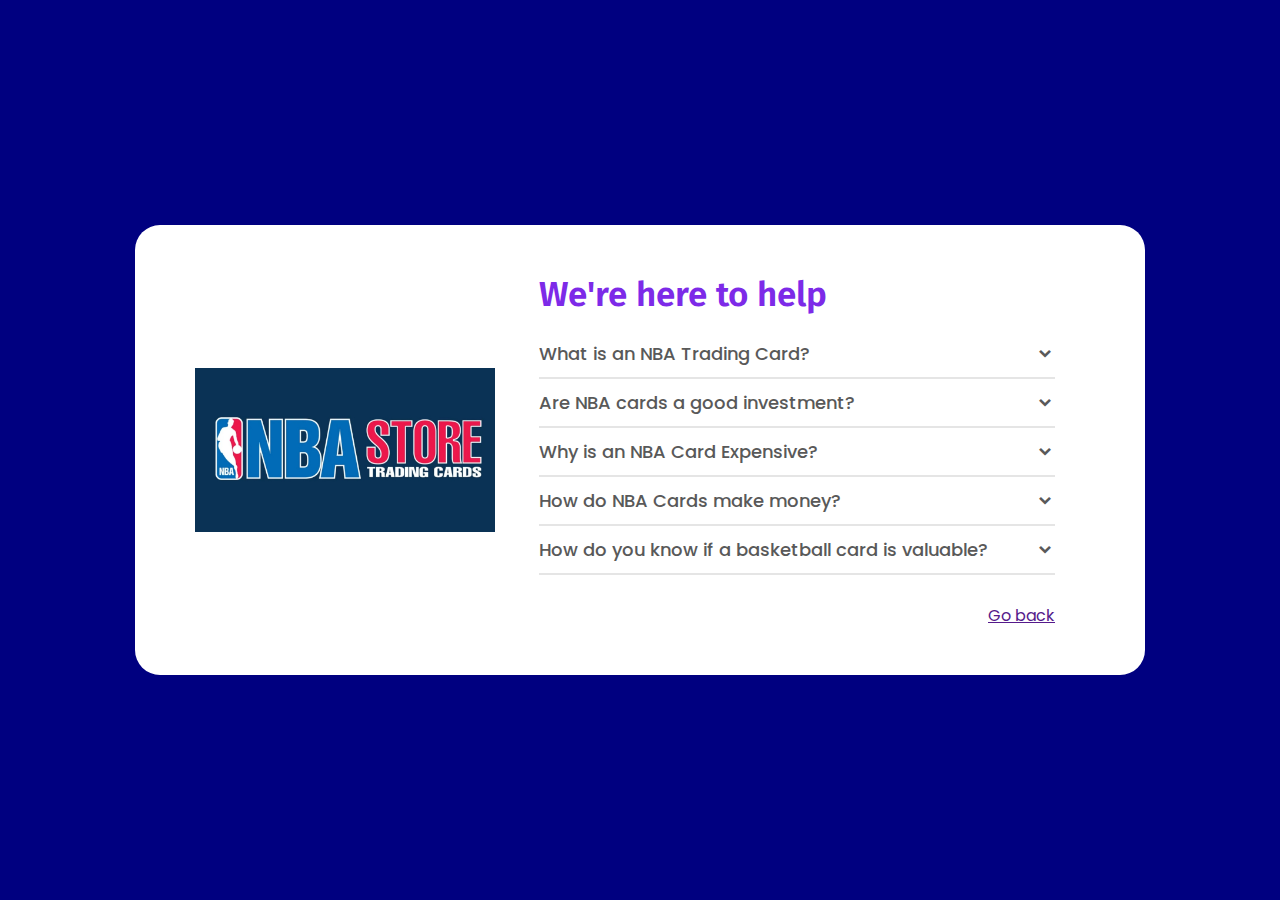
<file: Help Page/index.html>
<!DOCTYPE html>

<html lang="en" dir="ltr">
  <head>
    <meta charset="UTF-8">
    <title> Help Page | FAQ </title>
    <link rel="stylesheet" href="style.css">
    <!-- Boxicons CDN Link -->
    <link href='https://unpkg.com/boxicons@2.0.7/css/boxicons.min.css' rel='stylesheet'>
    <meta name="viewport" content="width=device-width, initial-scale=1.0">
   </head>
<body background="images/top.jpg">
  <div class="accordion">
    <div class="image-box">
      <img src="images/Nba.jpg" alt="">
    </div>
    <div class="accordion-text">
      <div class="title">We're here to help</div>
    <ul class="faq-text">
      <li>
        <div class="question-arrow">
          <span class="question">What is an NBA Trading Card?</span>
          <i class="bx bxs-chevron-down arrow"></i>
        </div>
        <p>A basketball card or NBA card is a type of trading card relating to basketball, usually printed on cardboard, silk or plastic.</p>
        <span class="line"></span>
      </li>
      <li>
        <div class="question-arrow">
          <span class="question">Are NBA cards a good investment? </span>
          <i class="bx bxs-chevron-down arrow"></i>
        </div>
        <p>Buying and holding onto unopened boxes should be a relatively safe long-term investment. But if you're a risk taker, you might also consider investing long-term in younger, unproven talent.</p>
        <span class="line"></span>
      </li>
      <li>
        <div class="question-arrow">
          <span class="question">Why is an NBA Card Expensive?</span>
          <i class="bx bxs-chevron-down arrow"></i>
        </div>
        <p>The value on an NBA card, much like any other collectible, depends on multiple factors, like the featured player, the year it was manufactured, and what part the of a collection the card is from. Rookie cards are typically priced the highest because the potential of the players will dictate the value.</p>
        <span class="line"></span>
      </li>
      <li>
        <div class="question-arrow">
          <span class="question">How do NBA Cards make money?</span>
          <i class="bx bxs-chevron-down arrow"></i>
        </div>
        <p>Investing is usually a long-term strategy to make money from your baskteball cards. It involves purchasing a card at the lowest price possible, giving the card time to appreciate in value and then eventually selling it to make a profit.</p>
        <span class="line"></span>
      </li>
      <li>
        <div class="question-arrow">
          <span class="question">How do you know if a basketball card is valuable?</span>
          <i class="bx bxs-chevron-down arrow"></i>
        </div>
        <p>You can check the list of sold items similar to your card and see the value they were of the price and the date they were sold. You can base your selling price in this and see if people might be interested in buying.</p>
        <span class="line"></span>
      </li>
    </ul>
        <p style="text-align:right"> <a href="">  Go back </a>
</p>
       

    </div>
  </div>
    
  <script>
    let li = document.querySelectorAll(".faq-text li");
    for (var i = 0; i < li.length; i++) {
      li[i].addEventListener("click", (e)=>{
        let clickedLi;
        if(e.target.classList.contains("question-arrow")){
          clickedLi = e.target.parentElement;
        }else{
          clickedLi = e.target.parentElement.parentElement;
        }
       clickedLi.classList.toggle("showAnswer");
      });
    }
  </script>

</body>
</html>
</file>
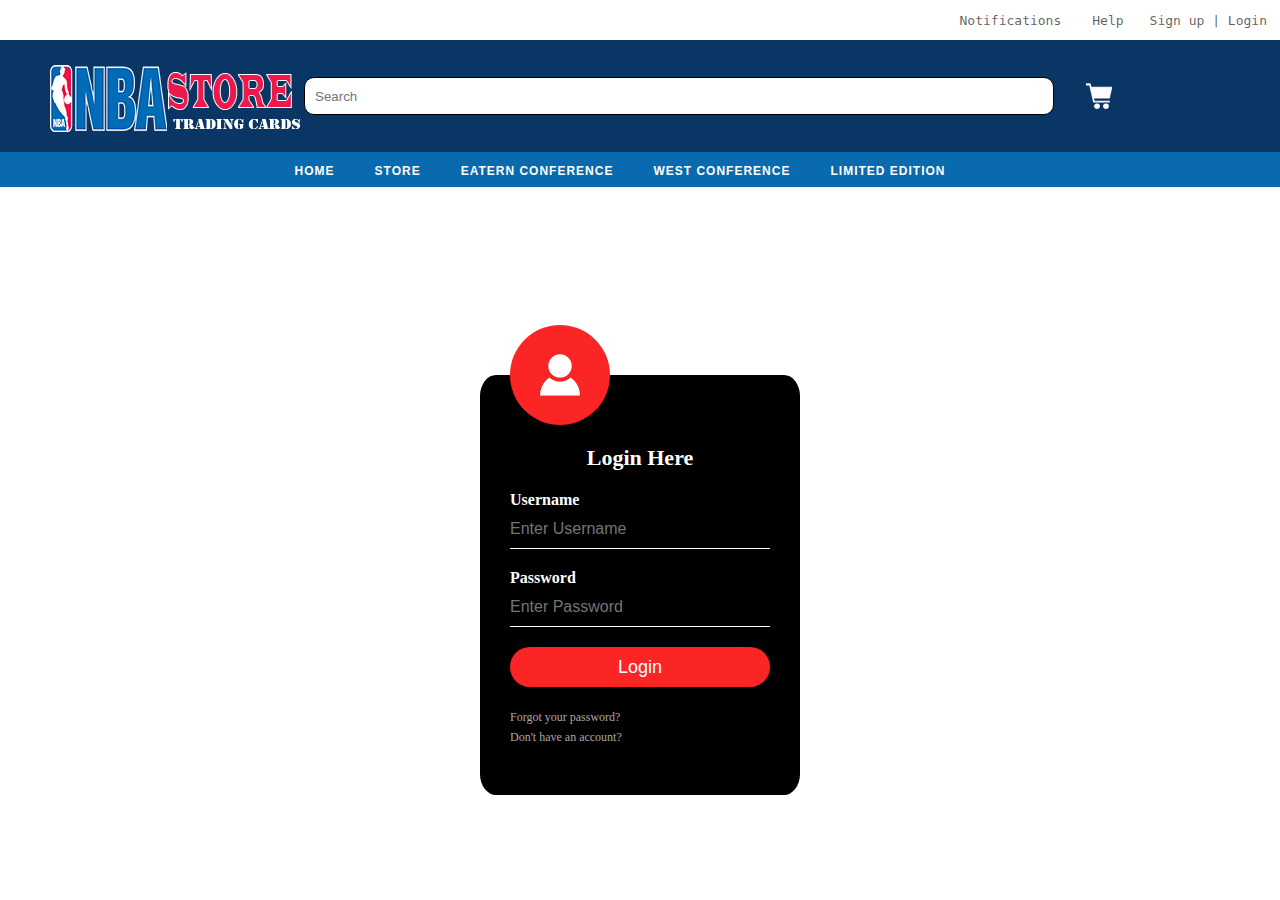
<file: loginform/index.html>
<html>
<head>
<title>Login Form Design</title>
    <link rel="stylesheet" type="text/css" href="style.css">
<body>
      <!---- NAVBAR ---->
            <div class="header">
                    <ul>
                        <li><a href="#"><i class="fa fa-bell" aria-hidden="true"></i>Notifications</a></li>
                        <li><a href="#"><i class="fa fa-question-circle" aria-hidden="true"></i>Help</a></li>
                        <li><a href="#">Sign up | Login</a></li>
                    </ul>
            </div>

        <div class="container">
           <div class="navbar">
                <img class="logo" src="image/LOGO.png">
            <div class="search">
                <form>
                <input type="text" placeholder="Search">
                    
                </form>
            </div>
          <div class="cart">
               <img src="image/cart.png">
               </div>
           </div>
        </div>
         <div class="category">
            <ul>
             <li><a href="homepage.html">HOME</a></li>
            <li><a href="#">STORE</a></li>
             <li><a href="#">EATERN CONFERENCE</a></li>
             <li><a href="#">WEST CONFERENCE</a></li>
             <li><a href="#">LIMITED EDITION</a></li>
             </ul>
        </div>
        <!---- END OF NAVBAR ---->
    
    <div class="loginbox">
    <img src="avatar.png" class="avatar">
        <h1>Login Here</h1>
        <form>
        <p>Username</p>
            <input type="text" name="" placeholder="Enter Username">
            <p>Password</p>
            <input type="password" name="" placeholder="Enter Password">
            <input type="submit" name="" value="Login">
            <a href="#">Forgot your password?</a><br>
            <a href="#">Don't have an account?</a>
        </form>
    </div>
    
</body>
</head>
</html>
</file>
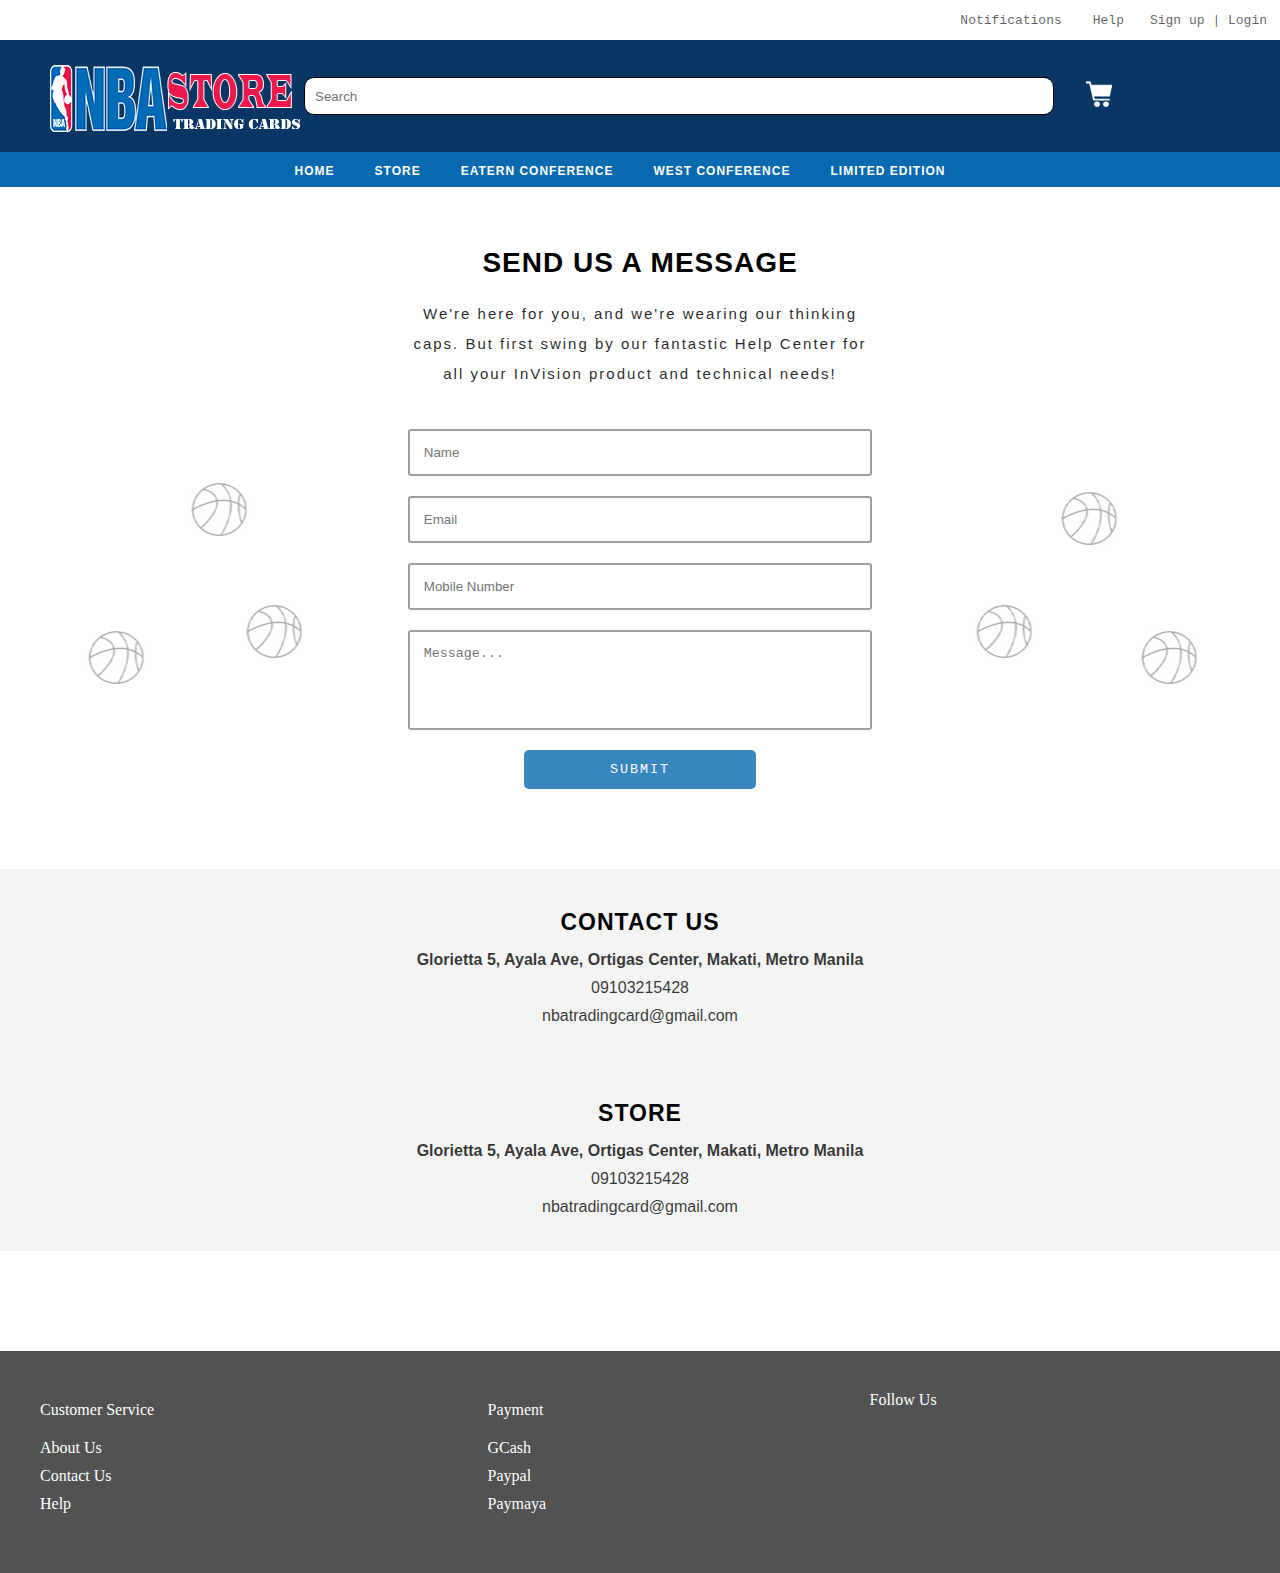
<file: contactus.html>
<!DOCTYPE html>
<html>
    <head>
        <meta charset="utf-8">
        <link rel="stylesheet" href="css/contactus.css">
        <link href="https://maxcdn.bootstrapcdn.com/font-awesome/4.6.3/css/font-awesome.min.css" rel="stylesheet" integrity="sha384-T8Gy5hrqNKT+hzMclPo118YTQO6cYprQmhrYwIiQ/3axmI1hQomh7Ud2hPOy8SP1" crossorigin="anonymous">
        <title>NBA Trading Card</title>
    </head>
    <body>
      <!---- NAVBAR ---->
            <div class="header">
                    <ul>
                        <li><a href="#"><i class="fa fa-bell" aria-hidden="true"></i>Notifications</a></li>
                        <li><a href="#"><i class="fa fa-question-circle" aria-hidden="true"></i>Help</a></li>
                        <li><a href="#">Sign up | Login</a></li>
                    </ul>
            </div>

        <div class="container">
           <div class="navbar">
                <img class="logo" src="image/LOGO.png">
            <div class="search">
                <form>
                <input type="text" placeholder="Search">
                    
                </form>
            </div>
          <div class="cart">
               <img src="image/cart.png">
               </div>
           </div>
        </div>
         <div class="category">
            <ul>
             <li><a href="homepage.html">HOME</a></li>
            <li><a href="index.html">STORE</a></li>
             <li><a href="#">EATERN CONFERENCE</a></li>
             <li><a href="#">WEST CONFERENCE</a></li>
             <li><a href="#">LIMITED EDITION</a></li>
             </ul>
        </div>
        <!---- END OF NAVBAR ---->
    <div class="content-container">
        <div class="content-info">
            <h1>SEND US A MESSAGE</h1>
            <p>We're here for you, and we're wearing our thinking caps. But first swing by our fantastic Help Center for all your InVision product and technical needs!</p>
            <div class="input">
        <form>
            <input type="text" name="fname" placeholder="Name">
            <input type="text" name="email" placeholder="Email">
            <input type="text" name="mnumber" placeholder="Mobile Number">
            <textarea type="text" name="message" placeholder="Message..."></textarea>
            <div class="submit-container">
            <input type="submit" value="SUBMIT">
                </div>
            </form>
        </div>
        </div>
            </div>
     
        <div class="info-container">
            <div class="info">
                <h1>CONTACT US</h1>
                <span class="home"><i class="fa fa-home" aria-hidden="true"></i>Glorietta 5, Ayala Ave, Ortigas Center, Makati, Metro Manila</span>
                <span><i class="fa fa-phone" aria-hidden="true"></i>09103215428</span>
                <span><i class="fa fa-envelope" aria-hidden="true"></i>nbatradingcard@gmail.com</span>
            </div>
            <div class="info">
                <h1>STORE</h1>
                <span class="home"><i class="fa fa-home" aria-hidden="true"></i>Glorietta 5, Ayala Ave, Ortigas Center, Makati, Metro Manila</span>
                <span><i class="fa fa-phone" aria-hidden="true"></i>09103215428</span>
                <span><i class="fa fa-envelope" aria-hidden="true"></i>nbatradingcard@gmail.com</span>
            </div>
        </div>
            
    <!---- Footer ---->
        <div class="container-footer">
            <div class="content">
            <p>Customer Service</p>
                <ul>
                    <li><a href="aboutus.html">About Us</a></li>
                    <li><a href="contactus.html">Contact Us</a></li>
                    <li>Help</li>
                    <li></li>
                </ul>
            </div>
            <div class="content">
            <p>Payment</p>
                <ul>
                    <li>GCash</li>
                    <li>Paypal</li>
                    <li>Paymaya</li>
                </ul>
            </div>
            <div class="content-3">
            <p>Follow Us</p>
                <ul>
                    <i class="fa fa-facebook-official" aria-hidden="true"></i>
                    <i class="fa fa-twitter-square" aria-hidden="true"></i>
                    <i class="fa fa-instagram" aria-hidden="true"></i>
                </ul>
            </div>
        </div>
         <!---- End Footer ---->
    </body>
</html>
</file>
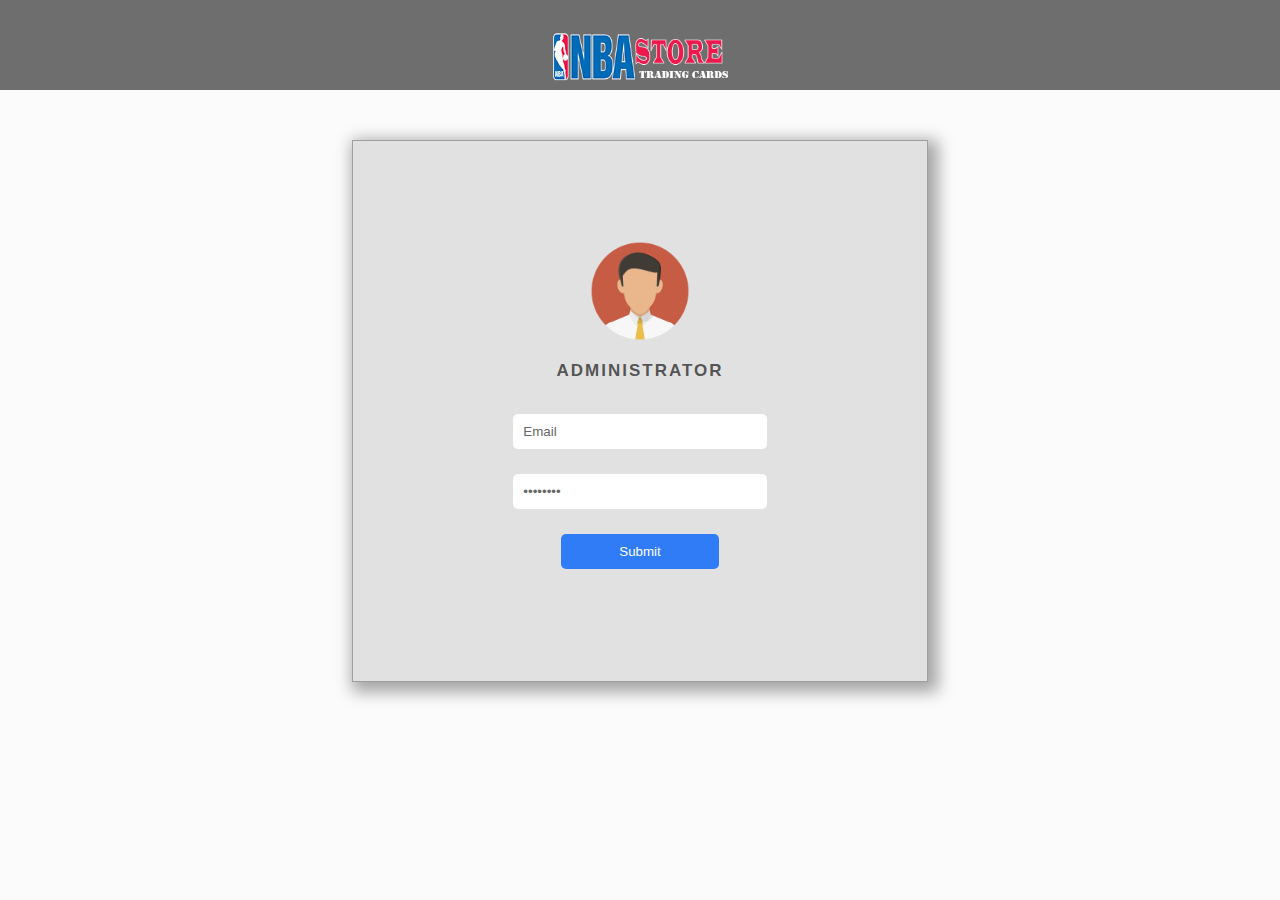
<file: log_admin.html>
<!DOCTYPE html>
<html>
<head>
    <title>Admin</title>
    <link rel="stylesheet" type="text/css" href="css/admin.css" />
    </head>
    <body>
       
        <div class="nav-content">
            <img src="image/LOGO.png">
        </div>
         <div class="container">
        <div class="admin">
            <img src="image/admin.png">
            <p>ADMINISTRATOR </p>  
        <form method="post"> 
            <input type ="email" name="email" value="Email" required>
            <input type ="password" name="password" value="Password" required>
            <input type ="submit" name="submit">
            </form>
        </div>
            </div>
    </body>
</html>
</file>
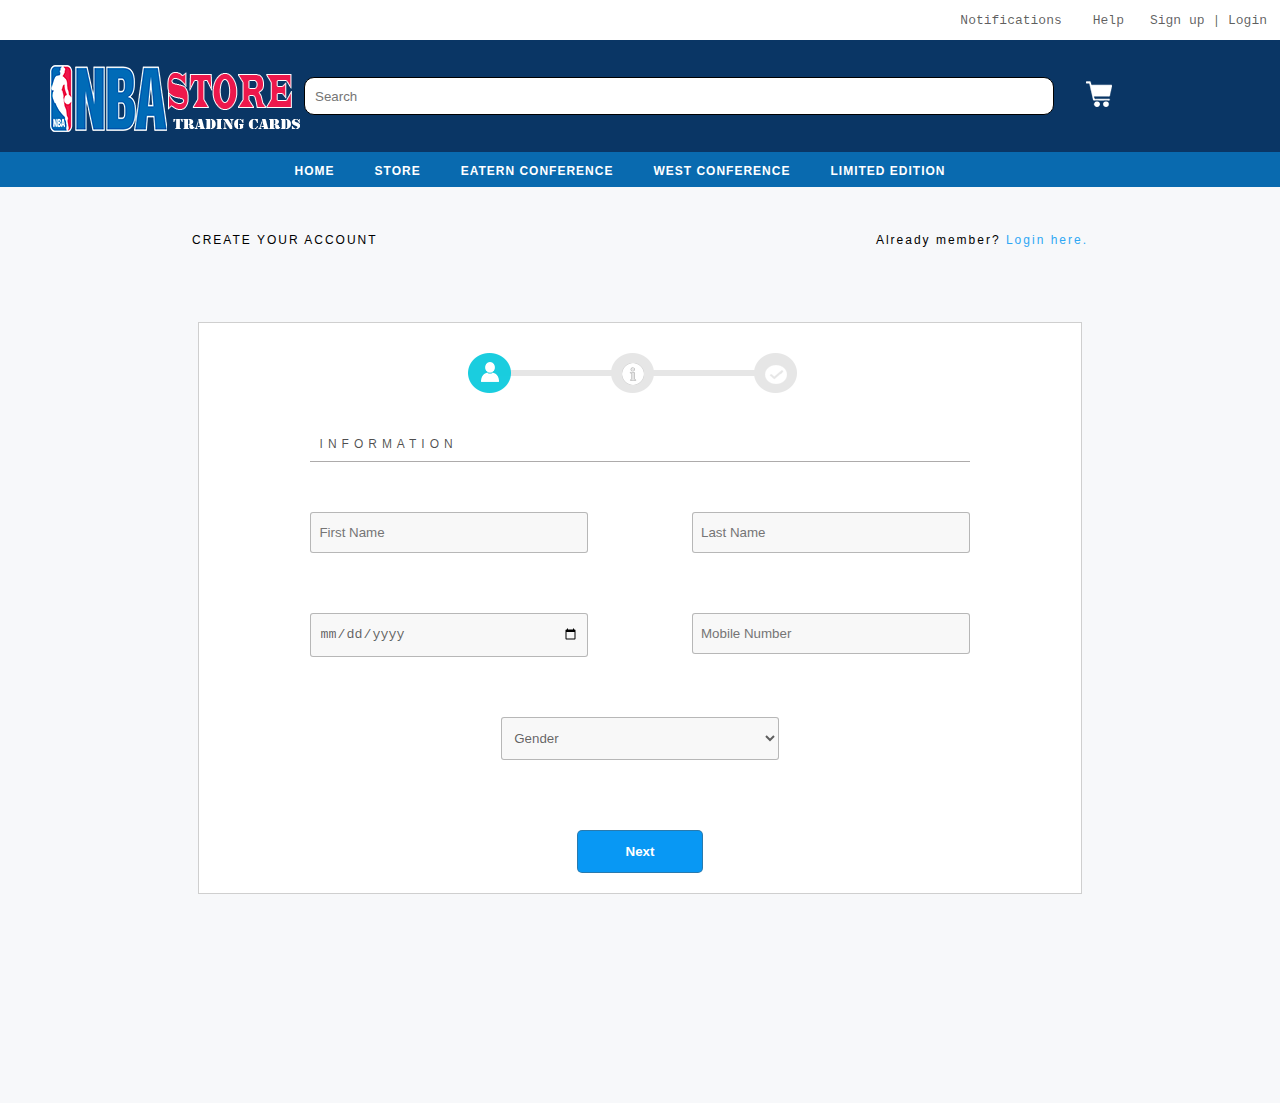
<file: signup.html>
<!DOCTYPE html>
<html>
    <head>
        <meta charset="utf-8">
        <link rel="stylesheet" href="css/signup.css">
        <link href="https://maxcdn.bootstrapcdn.com/font-awesome/4.6.3/css/font-awesome.min.css" rel="stylesheet" integrity="sha384-T8Gy5hrqNKT+hzMclPo118YTQO6cYprQmhrYwIiQ/3axmI1hQomh7Ud2hPOy8SP1" crossorigin="anonymous">
        <title>NBA Trading Card</title>
    </head>
    <body>
        <!---- NAVBAR ---->
            <div class="header">
                    <ul>
                        <li><a href="#"><i class="fa fa-bell" aria-hidden="true"></i>Notifications</a></li>
                        <li><a href="#"><i class="fa fa-question-circle" aria-hidden="true"></i>Help</a></li>
                        <li><a href="#">Sign up | Login</a></li>
                    </ul>
            </div>

        <div class="container">
           <div class="navbar">
                <img class="logo" src="image/LOGO.png">
            <div class="search">
                <form>
                <input type="text" placeholder="Search">
                    
                </form>
            </div>
          <div class="cart">
               <img src="image/cart.png">
               </div>
           </div>
        </div>
         <div class="category">
            <ul>
             <li><a href="homepage.html">HOME</a></li>
            <li><a href="index.html">STORE</a></li>
             <li><a href="#">EATERN CONFERENCE</a></li>
             <li><a href="#">WEST CONFERENCE</a></li>
             <li><a href="#">LIMITED EDITION</a></li>
             </ul>
        </div>
        <!---- END OF NAVBAR ---->
        <div class="top">
            <div class="top-content">
            <p>CREATE YOUR ACCOUNT</p>
                <p>Already member?<a> Login here.</a></p>
        </div>
            </div>
       <!--- Form --->
        
        <div class="slider-container">
       <div class="slide-container active">
        <div class="slide">
        <div class="content">
        <div class="content-container">
            <div class="step">
                <img src="image/step.png">
            </div>
            <p>INFORMATION</p>
            <div class="signup-content">
                <form>
                <input type="text" placeholder="First Name">
                <input type="text" placeholder="Last Name">
                 <input type="date" id="birthday" name="birthday">
                 <input type="text" placeholder="Mobile Number">
                <select>
                    <option disabled selected>Gender</option>
                    <option>Male</option>
                    <option>Female</option>
                    </select>
                </form>
            </div>
               
            <div class="button">
            <button onclick="next()">Next</button>
                </div>
        </div>
            </div>
       </div>
        </div>
       <div class="slide-container">
        <div class="slide">
        <div class="content">
           <div class="content-container">
            <div class="step">
                <img src="image/step2.png">
            </div>
            <p>CONTACT</p>
            <div class="signup-content">
                <form>
                <input type="text" placeholder="Email">
                <input type="text" placeholder="Confirm Email">
                <input type="password" placeholder="Password">
                <input type="password" placeholder="Confirm Password">

                
                </form>
            </div>
           
            <div class="button">
            <button onclick="next()">Next</button>
                </div>
        </div>
            </div>
       </div>
        </div>
        </div>
        
        <!--- End Form --->
         <script type="text/javascript" src="js/form_slider.js"></script>
    </body>
    </html>
</file>
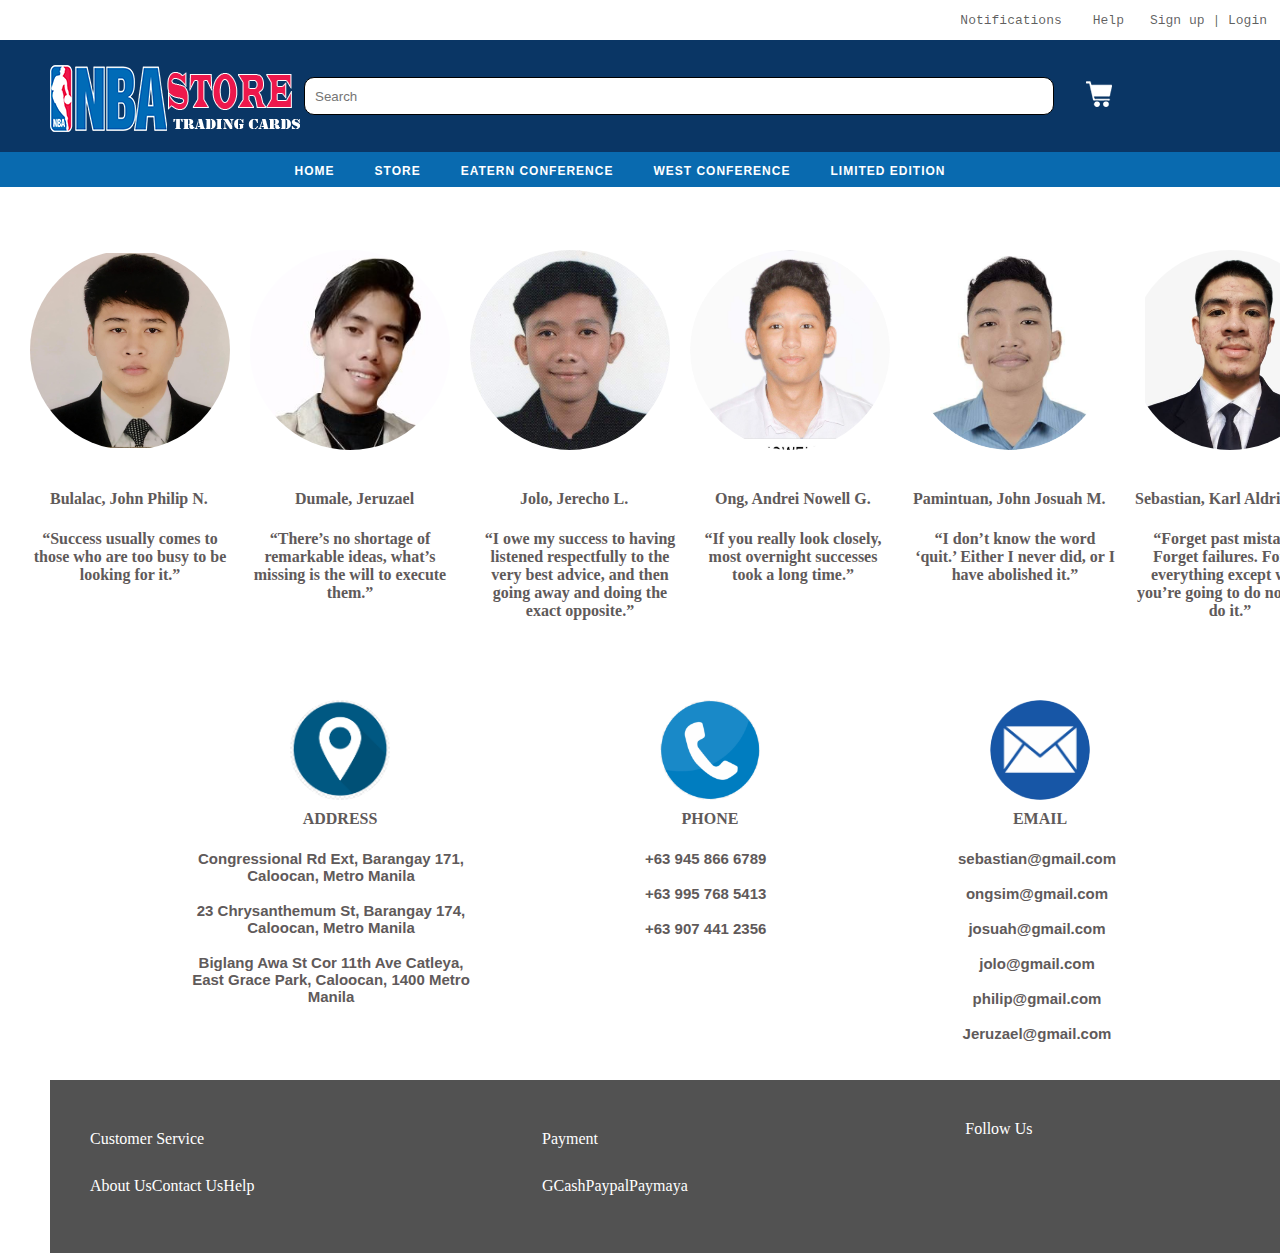
<file: ContactUs/ContactUs.html>
<!DOCTYPE html>
<html>
  <head>
    <title>Contact Us</title>
    <meta charset="utf-8">
    <link rel="stylesheet" href="ContactUs.css">
    <link href="https://maxcdn.bootstrapcdn.com/font-awesome/4.6.3/css/font-awesome.min.css" rel="stylesheet" integrity="sha384-T8Gy5hrqNKT+hzMclPo118YTQO6cYprQmhrYwIiQ/3axmI1hQomh7Ud2hPOy8SP1" crossorigin="anonymous">
  </head>
  <body>
    <div class="header">
            <ul>
                <li><a href="#"><i class="fa fa-bell" aria-hidden="true"></i>Notifications</a></li>
                <li><a href="#"><i class="fa fa-question-circle" aria-hidden="true"></i>Help</a></li>
                <li><a href="#">Sign up | Login</a></li>
            </ul>
    </div>

<div class="container">
   <div class="navbar">
        <img class="logo" src="image/LOGO.png">
    <div class="search">
        <form>
        <input type="text" placeholder="Search">

        </form>
    </div>
  <div class="cart">
       <img src="image/cart.png">
       </div>
   </div>
</div>
 <div class="category">
            <ul>
             <li><a href="#">HOME</a></li>
            <li><a href="index.html">STORE</a></li>
             <li><a href="#">EATERN CONFERENCE</a></li>
             <li><a href="#">WEST CONFERENCE</a></li>
             <li><a href="#">LIMITED EDITION</a></li>
             </ul>

<section class="Quotes">
  <div class="Bulaclacf">
  </div>
      <div class="lacbu"><h4>Bulalac, John Philip N.</h4></div>
  <div class="b1"></<b>“Success usually comes to those who are too busy to be looking for it.”</div>

  <div class="Dumalef">
  </div>
      <div class="dums"><h4>Dumale, Jeruzael</h4></div>
  <div class="d1"></<b>“There’s no shortage of remarkable ideas, what’s missing is the will to execute them.”</div>

  <div class="Jolof">
  </div>
<div class="juls"><h4>Jolo, Jerecho L.</h4></div>
  <div class="j1"></<b>“I owe my success to having listened respectfully to the very best advice, and then going away and doing the exact opposite.”</div>

  <div class="Ongf">
  </div>
      <div class="well"><h4>Ong, Andrei Nowell G.</h4></div>
  <div class="o1"></<b>“If you really look closely, most overnight successes took a long time.”</div>

  <div class="Pamintuanf">
  </div>
      <div class="juswa"><h4>Pamintuan, John Josuah M.</h4></div>
  <div class="pa1"></<b>“I don’t know the word ‘quit.’ Either I never did, or I have abolished it.”</div>

  <div class="Sebastianf">
  </div>
      <div class="seb"><h4>Sebastian, Karl Aldrinne D.</h4></div>
  <div class="s1"></<b>“Forget past mistakes. Forget failures. Forget everything except what you’re going to do now and do it.”</div>
</section>

    <section class="Address">
      <div class="loclogo">
      </div>
          <h4>ADDRESS</h4>
    <sction class="locations">
      <div class="loc1">Congressional Rd Ext, Barangay 171, Caloocan, Metro Manila</div><br>
      <div class="loc2">23 Chrysanthemum St, Barangay 174, Caloocan, Metro Manila</div><br>
      <div class="loc3">Biglang Awa St Cor 11th Ave Catleya, East Grace Park, Caloocan, 1400 Metro Manila</div>
    </section>
    </section>

    <section class="Phone">
      <div class="phonelogo">

      </div>
          <h4>PHONE</h4>
    <section class="contacts">
      <div class="num1">+63 945 866 6789</div><br>
      <div class="num2">+63 995 768 5413</div><br>
      <div class="num3">+63 907 441 2356</div>
    </section>
    </section>

    <section class="Email">
      <div class="emaillogo">

      </div>
          <h4>EMAIL</h4>
    <section class="emails">
      <div class="sebastian">sebastian@gmail.com </div><br>
      <div class="ongsim">ongsim@gmail.com</div><br>
      <div class="josuah">josuah@gmail.com</div><br>
      <div class="jolo">jolo@gmail.com</div><br>
      <div class="philip">philip@gmail.com</div><br>
      <div class="jeru">Jeruzael@gmail.com</div>
    </section>
    </section>
    <div class="clear"></div>
    <div class="container-footer">
        <div class="content">
        <p>Customer Service</p>
            <ul>
                <li>About Us</li>
                <li>Contact Us</li>
                <li>Help</li>
                <li></li>
            </ul>
        </div>
        <div class="content">
        <p>Payment</p>
            <ul>
                <li>GCash</li>
                <li>Paypal</li>
                <li>Paymaya</li>
            </ul>
        </div>
        <div class="content-3">
        <p>Follow Us</p>
            <ul>
                <i class="fa fa-facebook-official" aria-hidden="true"></i>
                <i class="fa fa-twitter-square" aria-hidden="true"></i>
                <i class="fa fa-instagram" aria-hidden="true"></i>
            </ul>
        </div>
  </body>
</html>
</file>
<file: Help Page/style.css>
/* Google Font CDN Link */
@import url('https://fonts.googleapis.com/css2?family=Poppins:wght@200;300;400;500;600;700&display=swap');
@import url('https://fonts.googleapis.com/css2?family=Fira+Sans:wght@500;600&display=swap');
*{
  margin: 0;
  padding: 0;
  box-sizing: border-box;
  font-family: "Poppins" , sans-serif;
}
body{
  display: flex;
  align-items: center;
  justify-content: center;
  min-height: 100vh;
  background: #000080;
  padding: 40px;
}
::selection{
  background: #7d2ae8;
  color: #fff;
}
.accordion{
  display: flex;
  max-width: 1010px;
  width: 100%;
  align-items: center;
  justify-content: space-between;
  background: #fff;
  border-radius: 25px;
  padding: 45px 90px 45px 60px;
}
.accordion .image-box{
  height: 360px;
  width: 300px;
}
.accordion .image-box img{
  height: 100%;
  width: 100%;
  object-fit: contain;
}
.accordion .accordion-text{
  width: 60%;
}
.accordion .accordion-text .title{
  font-size: 35px;
  font-weight: 600;
  color: #7d2ae8;
  font-family: 'Fira Sans', sans-serif;
}
.accordion .accordion-text .faq-text{
  margin-top: 25px;
  height: 263px;
  overflow-y: auto;
}
.faq-text::-webkit-scrollbar{
  display: none;
}
.accordion .accordion-text li{
  list-style: none;
  cursor: pointer;
}
.accordion-text li .question-arrow{
  display: flex;
  align-items: center;
  justify-content: space-between;
}
.accordion-text li .question-arrow .question{
  font-size: 18px;
  font-weight: 500;
  color: #595959;
  transition: all 0.3s ease;
}
.accordion-text li .question-arrow .arrow{
  font-size: 20px;
  color: #595959;
  transition: all 0.3s ease;
}
.accordion-text li.showAnswer .question-arrow .arrow{
  transform: rotate(-180deg);
}
.accordion-text li:hover .question-arrow .question,
.accordion-text li:hover .question-arrow .arrow{
  color: #7d2ae8;
}
.accordion-text li.showAnswer .question-arrow .question,
.accordion-text li.showAnswer .question-arrow .arrow{
  color: #7d2ae8;
}
.accordion-text li .line{
  display: block;
  height: 2px;
  width: 100%;
  margin: 10px 0;
  background: rgba(0, 0, 0, 0.1);
}
.accordion-text li p{
  width: 92%;
  font-size: 15px;
  font-weight: 500;
  color: #595959;
  display: none;
}
.accordion-text li.showAnswer p{
  display: block;
}

@media (max-width: 994px) {
  body{
    padding: 40px 20px;
  }
  .accordion{
    max-width: 100%;
    padding: 45px 60px 45px 60px;
  }
  .accordion .image-box{
    height: 360px;
    width: 220px;
  }
  .accordion .accordion-text{
    width: 63%;
  }
}
@media (max-width: 820px) {
  .accordion{
    flex-direction: column;
  }
  .accordion .image-box{
    height: 360px;
    width: 300px;
    background: #7d2ae8;
    width: 100%;
    border-radius: 25px;
    padding: 30px;
  }
  .accordion .accordion-text{
    width: 100%;
    margin-top: 30px;
  }
}
@media (max-width: 538px) {
  .accordion{
    padding: 25px;
  }
  .accordion-text li p{
    width: 98%;
  }
}
</file>
<file: loginform/style.css>
*{
    margin:0;
    padding:0;
    box-sizing:border-box
    }
  }
    body{
        overflow-y: visible;
    }
    .clear{
        clear: both;
    }
    a{
        text-decoration: none;
        color: #000;
    }
    ul{
        list-style: none;
    }
/* NAVBAR */
    .header{
        width: 100%;
        height: 40px;
        background-color: #ffffff;
    }
    .header ul{
        float: right;
    }
    .header li{
        display: inline-block;
        margin: 13px;
        font-family:monospace;
        float: left;
    }
    .header a{
        color: rgba(0, 0, 0, 0.63);
    }
    .header img{
        width: 10px;
        height: 10px;
    }
    .header i{
        color: rgba(0, 0, 0, 0.65);
        margin-right: 5px;
    }
    .container{
        width: 100%;
        height:112px;
        background-color: #0a3665;
    }
    .navbar{
        width: 100%;
        display: flex;
        justify-content: flex-end;
        align-items: center;
        padding:5px 50px;
    }
    .logo{
        height:100px;
        margin-right: auto;
    }
    .search{
        margin: 10px auto;
    }
    .search input{
        padding: 10px;
        width: 750px;
        height: 38px;
        outline: none;
        border: 1px #000 solid;
        border-radius: 10px;
    }
    .cart{
        margin-right: 10%;
    }
    .cart img{
        margin-left: 30px;
    }
    .category{
        width: 100%;
        height:35px;
        padding:0 50px;
        background-color: #096aaf;
    }
    .category ul{
        display: flex;
        justify-content: center;
    }
    .category li{
        line-height: 35px;
    }
    .category a{
        color: #fff;
        padding-right: 40px;
        font-size: 12px;
        font-family:arial;
        font-weight:600;
        letter-spacing: 1px;
    }
    .container-sidebar{
        width: 17%;
        float:left;
        border-top: 1px rgba(163, 158, 158, 0.75) solid;
        margin-top: 2%;
    }
    .sidebar-left{
        padding: 20px;
        border-bottom: 1px rgba(163, 158, 158, 0.75) solid;
    }
    .sidebar-left ul{
        margin-left: 5px;
        padding-top: 20px;
    }
    .sidebar-left li{
        padding: 4px;
    }

    .sidebar-left a{
        padding:5px;
        color: rgba(0, 0, 0, 0.82);
    }
    .sidebar-left a:hover{
        background-color: rgba(255, 0, 0, 0.69)
    }
    /* END NAVBAR */

.loginbox{
    width: 320px;
    height: 420px;
    border-radius:5%;
    background: #000000;
    color: #fff;
    top: 65%;
    left: 50%;
    position: absolute;
    transform: translate(-50%,-50%);
    box-sizing: border-box;
    padding: 70px 30px;
}
.avatar{
    width: 100px;
    height: 100px;
    border-radius:50%;
    position:absolute;
    top: -50px;
    left: cal(50% - 50px);
}

h1{
    margin: 0;
    padding: 0 0 20px;
    text-align: center;
    font-size: 22px;    
}

.loginbox p{
    margin: 0;
    padding:0;
    font-weight: bold;   
}

.loginbox input{
    width: 100%;
    margin-bottom: 20px;    
}

.loginbox input[type="text"], input[type="password"]
{
    border: none;
    border-bottom: 1px solid #fff;
    background: transparent;
    outline: none;
    height: 40px;
    color: #fff;
    font-size: 16px;    
}

.loginbox input[type="submit"]
{
    border: none;
    outline: none;
    height:  40px;
    background: #fb2525;
    color: #fff;
    font-size: 18px;
    border-radius: 20px;
}

.loginbox input[type="submit"]:hover
{
    cursor: pointer;
    background: #ffc107;
    color: #000;   
}

.loginbox a{
    text-decoration: none;
    font-size: 12px;
    line-height: 20px;
    color: darkgrey
}
.loginbox a:hover
{
    color: #ffc107;
}
</file>
<file: css/contactus.css>
*{
    margin:0;
    padding:0;
    box-sizing:border-box
    }
  
    body{
    overflow-y: visible;
    background-image: url(../image/white_bg.jpg);
    background-position: center;
    background-repeat: no-repeat;
    }
    .clear{
        clear: both;
    }
    a{
        text-decoration: none;
        color: #000;
    }
    ul{
        list-style: none;
        }
    /* NAVBAR */
    .header{
        width: 100%;
        height: 40px;
        background-color: #ffffff;
    }
    .header ul{
        float: right;
    }
    .header li{
        display: inline-block;
        margin: 13px;
        font-family:monospace;
        float: left;
    }
    .header a{
        color: rgba(0, 0, 0, 0.63);
    }
    .header img{
        width: 10px;
        height: 10px;
    }
    .header i{
        color: rgba(0, 0, 0, 0.65);
        margin-right: 5px;
    }
    .container{
        width: 100%;
        height:112px;
        background-color: #0a3665;
    }
    .navbar{
        width: 100%;
        display: flex;
        justify-content: flex-end;
        align-items: center;
        padding:5px 50px;
    }
    .logo{
        height:100px;
        margin-right: auto;
    }
    .search{
        margin: 10px auto;
    }
    .search input{
        padding: 10px;
        width: 750px;
        height: 38px;
        outline: none;
        border: 1px #000 solid;
        border-radius: 10px;
    }
    .cart{
        margin-right: 10%;
    }
    .cart img{
        margin-left: 30px;
    }
    .category{
        width: 100%;
        height:35px;
        padding:0 50px;
        background-color: #096aaf;
    }
    .category ul{
        display: flex;
        justify-content: center;
    }
    .category li{
        line-height: 35px;
    }
    .category a{
        color: #fff;
        padding-right: 40px;
        font-size: 12px;
        font-family:arial;
        font-weight:600;
        letter-spacing: 1px;
    }
    .container-sidebar{
        width: 17%;
        float:left;
        border-top: 1px rgba(163, 158, 158, 0.75) solid;
        margin-top: 2%;
    }
    .sidebar-left{
        padding: 20px;
        border-bottom: 1px rgba(163, 158, 158, 0.75) solid;
    }
    .sidebar-left ul{
        margin-left: 5px;
        padding-top: 20px;
    }
    .sidebar-left li{
        padding: 4px;
    }

    .sidebar-left a{
        padding:5px;
        color: rgba(0, 0, 0, 0.82);
    }
    .sidebar-left a:hover{
        background-color: rgba(255, 0, 0, 0.69)
    }
    /* END NAVBAR */

    /* CONTACT */

    .content-container{
        width: 70%;
        height: auto;
        margin: 0px auto;
    }
    .content-info{
        padding: 60px;
        display: flex;
        flex-direction: column;
        align-items: center;
    }
    .content-info h1{
        font-family: sans-serif;
        font-weight:bold;
        letter-spacing: 1px;
        font-size: 28px;
    }
    .content-info p{
        margin: 20px 150px;
        text-align: center;
        font-size: 15px;
        font-family:Arial;
        line-height: 30px;
        letter-spacing: 2px;
        color: rgba(0, 0, 0, 0.86);
    }
    .content-info form{
        display: flex;
        flex-direction: column;
        margin: 10px;
    }
    .input {
        width: 65%;
    }
    .input input[type=text], textarea{
        margin: 10px;
        padding: 14px;
        border:1px rgba(147, 146, 146, 0.37);
        outline: none;
        resize: none;
        border-radius: 3px;
        border: 2px rgba(0, 0, 0, 0.38) solid;

    }
    .input textarea{
        height: 100px;
    }
    .submit-container{
        text-align: center;
        margin: 10px;
    }
    .input input[type=submit]{
        width: 50%;
        padding: 12px;
        background-color: rgba(9, 106, 175, 0.81);
        cursor: pointer;
        border: none;
        border-radius: 5px;
        color: white;
        font-family: monospace;
        letter-spacing: 2px;
    }
    /* END CONTACT */

    /* INFO */
    .info-container{
        width: 100%;
        height: auto;
        background-color: #f4f4f4;
    }
    .info{
        display: flex;
        align-items: center;
        flex-direction: column;
        padding: 30px;
    }
    .info h1{
        margin:10px;
        font-family: sans-serif;
        font-weight:bold;
        letter-spacing: 1px;
        font-size: 23px;
    }
    .info span{
        margin:5px;
        font-family: arial;
        color:rgba(0, 0, 0, 0.79);
    }
    .info i{
       letter-spacing: 10px;
    }
    .home{
        font-weight: bold;
        color: rgba(0, 0, 0, 0.64);
    }
    /* END INFO */

    /* footer */
    .container-footer{
        width:100%;
        margin-top:100px;
        padding: 40px 30px;
        background-color: rgba(0, 0, 0, 0.68);
        display: flex;
        justify-content:flex-start;
    }
    .content{
        padding:10px;
        margin-right: auto;
    }

    .content ul{
        color: #fff;
        padding-top: 10px;
    }
    .content li{
        padding-top: 10px;
    }
    .content p{
        color:#fff;
    }
    .content a{
        color:#fff;
    }
    .content-3{
        margin-right:auto;
    }
    .content-3 p{
        color: #fff;
    }
    .content-3 i{
        color: #fff;
        padding: 10px 3px;
        font-size: 25px
    }
    /* end footer */
</file>
<file: css/admin.css>
*{
    margin:0;
    padding:0;
    box-sizing:border-box;
    }
  
    body{
    overflow-y: visible;
    background-color: rgba(224, 224, 224, 0.14);
    }
    .clear{
        clear: both;
    }
    a{
        text-decoration: none;
        color: #000;
        cursor: pointer;
    }
    ul{
        list-style: none;
}

.nav-content{
    width: 100%;
    height: 90px;
    background-color: rgba(0, 0, 0, 0.56);
    text-align: center;
}

.nav-content img{
    height: 70px;
    margin-top: 20px;
}
.container{
    display: flex;
    flex-direction: column;
    width: 45%;
    margin: 50px auto;
    text-align: center;
    background-color: rgba(0, 0, 0, 0.1);
    border: 1px rgba(0, 0, 0, 0.29) solid;
    box-shadow: 5px 5px 15px 5px rgba(0, 0, 0, 0.35);
}
.admin{
    line-height: 60px;
    width: 90%;
    margin: 0px auto;
    display: flex;
    flex-wrap: wrap;
    flex-direction: column;
    padding: 100px;
}
.admin img{
    height: 100px;
    width: 100px;
    margin: 0px auto;
}
.admin p{
    font-family: Arial;
    font-size: 17px;
    font-weight: bold;
    letter-spacing: 2px;
    color:rgba(0, 0, 0, 0.65);
}
.admin input{
    width: 80%;
    padding: 10px;
    border-radius: 5px;
    border: none;
    outline-color: rgba(0, 156, 255, 0.77);
    color: rgb(103, 103, 103);
}
.admin input[type=submit]{
    width: 50%;
    color: white;
    background-color: rgba(0, 97, 253, 0.79);
    cursor: pointer;
}
.error {
    width: 80%;
    background-color: rgba(255, 0, 0, 0.54);
    border: 1px rgba(255, 0, 0, 0.78) solid;
    border-radius: 5px;
    margin: 5px auto;
}
.error p{
    font-size: 14px;
    font-family: arial;
    letter-spacing: 4px;
    color: #fff;
}
</file>
<file: css/signup.css>
*{
    margin:0;
    padding:0;
    box-sizing:border-box
    }
  
    body{
    overflow-y: visible;
    background-color: rgba(239, 240, 245, 0.49);
    }
    .clear{
        clear: both;
    }
    a{
        text-decoration: none;
        color: #000;
        cursor: pointer;
    }
    ul{
        list-style: none;
        }
    /* NAVBAR */
    .header{
        width: 100%;
        height: 40px;
        background-color: #ffffff;
    }
    .header ul{
        float: right;
    }
    .header li{
        display: inline-block;
        margin: 13px;
        font-family:monospace;
        float: left;
    }
    .header a{
        color: rgba(0, 0, 0, 0.63);
    }
    .header img{
        width: 10px;
        height: 10px;
    }
    .header i{
        color: rgba(0, 0, 0, 0.65);
        margin-right: 5px;
    }
    .container{
        width: 100%;
        height:112px;
        background-color: #0a3665;
    }
    .navbar{
        width: 100%;
        display: flex;
        justify-content: flex-end;
        align-items: center;
        padding:5px 50px;
    }
    .logo{
        height:100px;
        margin-right: auto;
    }
    .search{
        margin: 10px auto;
    }
    .search input{
        padding: 10px;
        width: 750px;
        height: 38px;
        outline: none;
        border: 1px #000 solid;
        border-radius: 10px;
    }
    .cart{
        margin-right: 10%;
    }
    .cart img{
        margin-left: 30px;
    }
    .category{
        width: 100%;
        height:35px;
        padding:0 50px;
        background-color: #096aaf;
    }
    .category ul{
        display: flex;
        justify-content: center;
    }
    .category li{
        line-height: 35px;
    }
    .category a{
        color: #fff;
        padding-right: 40px;
        font-size: 12px;
        font-family:arial;
        font-weight:600;
        letter-spacing: 1px;
    }
    .container-sidebar{
        width: 17%;
        float:left;
        border-top: 1px rgba(163, 158, 158, 0.75) solid;
        margin-top: 2%;
    }
    .sidebar-left{
        padding: 20px;
        border-bottom: 1px rgba(163, 158, 158, 0.75) solid;
    }
    .sidebar-left ul{
        margin-left: 5px;
        padding-top: 20px;
    }
    .sidebar-left li{
        padding: 4px;
    }

    .sidebar-left a{
        padding:5px;
        color: rgba(0, 0, 0, 0.82);
    }
    .sidebar-left a:hover{
        background-color: rgba(255, 0, 0, 0.69)
    }
    /* END NAVBAR */
.top{
    width: 70%;
    height:106px;
    margin:0px auto;
}
.top-content{
    display: flex;
    justify-content:space-between;
    align-items: center;
   line-height: 106px;
}
.top-content a{
    color: rgb(46, 167, 244);
}
.top-content p{
    font-family: sans-serif;
    font-size: 12px;
    letter-spacing: 2px;
}
.content-container{
    width: 69%;
    height: auto;
    margin:0px auto;
    background-color: #ffffff;
    border: 1px rgba(0, 0, 0, 0.19) solid;
}
.content-container p{
    padding: 10px;
    width: 75%;
    margin: 0px auto;
    font-size: 12px;
    color: rgba(0, 0, 0, 0.69);
    font-family: arial;
    letter-spacing: 5px;
    border-bottom: 1px rgba(168, 166, 166, 0.94) solid;
}
.button{
    text-align: center;
    margin: 20px;
}
.button button{
    width: 15%;
    padding: 13px 20px;
    justify-content: center;
    background-color: rgb(8, 152, 244);
    color: #fff;
    border: 1px rgba(85, 85, 85, 0.44) solid;
    border-radius: 5px;
    cursor: pointer;
    font-weight: bold;
}
.button button:hover{
    background-color: rgba(86, 180, 240, 0.87);
    transition: 0.5s ease-in-out;
}
.step{
    text-align: center;
}
.signup-content{
    text-align: center;
    width: 100%;
    padding: 20px;
    margin: 0px auto;
}   
.signup-content input, select{
    border-radius: 3px;
    width: 33%;
    padding: 12px 8px;
    margin: 30px 50px;
    background-color: rgba(199, 199, 199, 0.13);
    border: 1px rgba(157, 157, 157, 0.71) solid; 
    outline-color:  rgba(0, 156, 255, 0.77);
    color: rgba(0, 0, 0, 0.62);
}
/* Form */

.slider-container{
    position: relative;
}
.slider-container .slide-container .slide{
    position: relative;
    min-height: 90vh;
    overflow: hidden;

}
.slider-container .slide-container .slide .content{
    min-height: 70vh;
    width: 100%;
    display: flex;
    align-items: center;
    justify-content: center;
    flex-direction: column;
    animation: fadeIn .4s linear;
}
@keyframes fadeIn{
    0%{
        transform:scale3d(-100.0.0);
    }
}
.slider-container .slide-container{
    display:none;
    
}
.slider-container .slide-container.active{
    display: block;
}
.top-content{
    display: flex;
    justify-content:space-between;
    align-items: center;
   line-height: 106px;
}
.top-content a{
    color: rgb(46, 167, 244);
}
.top-content p{
    font-family: sans-serif;
    font-size: 12px;
    letter-spacing: 2px;
}
.content-container{
    width: 69%;
    height: auto;
    margin:0px auto;
    background-color: #ffffff;
    border: 1px rgba(0, 0, 0, 0.19) solid;
}
.content-container p{
    padding: 10px;
    width: 75%;
    margin: 0px auto;
    font-size: 12px;
    color: rgba(0, 0, 0, 0.69);
    font-family: arial;
    letter-spacing: 5px;
    border-bottom: 1px rgba(168, 166, 166, 0.94) solid;
}
.button{
    text-align: center;
    margin: 20px;
}
.button button{
    width: 15%;
    padding: 13px 20px;
    justify-content: center;
    background-color: rgb(8, 152, 244);
    color: #fff;
    border: 1px rgba(85, 85, 85, 0.44) solid;
    border-radius: 5px;
    cursor: pointer;
    font-weight: bold;
}
.button button:hover{
    background-color: rgba(86, 180, 240, 0.87);
    transition: 0.5s ease-in-out;
}
.step{
    text-align: center;
}
.signup-content{
    text-align: center;
    width: 100%;
    padding: 20px;
    margin: 0px auto;
}   
.signup-content input, select{
    border-radius: 3px;
    width: 33%;
    padding: 12px 8px;
    margin: 30px 50px;
    background-color: rgba(199, 199, 199, 0.13);
    border: 1px rgba(157, 157, 157, 0.71) solid; 
    outline-color:  rgba(0, 156, 255, 0.77);
    color: rgba(0, 0, 0, 0.62);
}
/* End Form */
</file>
<file: ContactUs/ContactUs.css>
body {
  background-color: white;
}

.Quotes {

  height: 300px;
  width: 1300px;
  position: absolute;
  top: 250px;
  left: 30px;
}

.Bulaclacf {

  height: 200px;
  width: 200px;
  background-image: url("formal/Bulaclac.jpg");
  background-size: 200px;
  background-position: center;
  background-repeat: no-repeat;
  border-radius: 100%;
}

.b1 {
  position: absolute;
  top: 280px;
  width: 200px;
  text-align: center;
  font-weight: bold;
  color: rgb(95, 90, 90);
}

.lacbu {

  position: absolute;
  top: 80px;
  left: 20px;
  text-align: center;
}

.Dumalef {

  height: 200px;
  width: 200px;
  background-image: url("formal/Jeruzael.jpg");
  background-size: 200px;
  background-position: center;
  background-repeat: no-repeat;
  border-radius: 100%;
  position: absolute;
  top: 0px;
  left: 220px;
}

.d1 {
  position: absolute;
  left: 220px;
  top: 280px;
  width: 200px;

  text-align: center;
  font-weight: bold;
  color: rgb(95, 90, 90);
}

.dums {

  position: absolute;
  top: 80px;
  left: 265px;
  text-align: center;
}

.Jolof {

  height: 200px;
  width: 200px;
  background-image: url("formal/Jolo.jpg");
  background-size: 200px;
  background-position: center;
  background-repeat: no-repeat;
  border-radius: 100%;
  position: absolute;
  top: 0px;
  left: 440px;
}

.j1 {
  position: absolute;
  left: 450px;
  top: 280px;
  width: 200px;
  text-align: center;
  font-weight: bold;
  color: rgb(95, 90, 90);
}

.juls {

  position: absolute;
  top: 80px;
  left: 490px;
  text-align: center;
}

.Ongf {

  height: 200px;
  width: 200px;
  background-image: url("formal/Ong.png");
  background-size: 200px;
  background-position: center;
  background-repeat: no-repeat;
  border-radius: 100%;
  position: absolute;
  top: 0px;
  left: 660px;
}

.o1 {

  position: absolute;
  left: 663px;
  top: 280px;
  width: 200px;
  text-align: center;
  font-weight: bold;
  color: rgb(95, 90, 90);
}

.well {

  position: absolute;
  top: 80px;
  left: 685px;
  text-align: center;
}

.Pamintuanf {

  height: 200px;
  width: 200px;
  background-image: url("formal/Pamintuan.png");
  background-size: 200px;
  background-position: center;
  background-repeat: no-repeat;
  border-radius: 100%;
  position: absolute;
  top: 0px;
  left: 880px;
}

.pa1 {

  position: absolute;
  left: 885px;
  top: 280px;
  width: 200px;
  text-align: center;
  font-weight: bold;
  color: rgb(95, 90, 90);
}

.juswa {

  position: absolute;
  top: 80px;
  left: 883px;
  text-align: center;
}

.Sebastianf {

  height: 200px;
  width: 200px;
  background-image: url("formal/Sebastian.jpg");
  background-size: 170px;
  background-position: center;
  background-repeat: no-repeat;
  border-radius: 100%;
  position: absolute;
  top: 0px;
  right: 0px;
}

.s1 {

  position: absolute;
  left: 1100px;
  top: 280px;
  width: 200px;
  text-align: center;
  font-weight: bold;
  color: rgb(95, 90, 90);
}

.seb {

  position: absolute;
  top: 80px;
  left: 1105px;
  text-align: center;
}

*{
    margin:0;
    padding:0;
    box-sizing: border-box;
}

.clear{
    clear: both;
}

a{
    text-decoration: none;
    color: #000;
}
ul{
    list-style: none;
}

/* NAVBAR */
    .header{
        width: 100%;
        height: 40px;
        background-color: #ffffff;
    }
    .header ul{
        float: right;
    }
    .header li{
        display: inline-block;
        margin: 13px;
        font-family:monospace;
        float: left;
    }
    .header a{
        color: rgba(0, 0, 0, 0.63);
    }
    .header img{
        width: 10px;
        height: 10px;
    }
    .header i{
        color: rgba(0, 0, 0, 0.65);
        margin-right: 5px;
    }
    .container{
        width: 100%;
        height:112px;
        background-color: #0a3665;
    }
    .navbar{
        width: 100%;
        display: flex;
        justify-content: flex-end;
        align-items: center;
        padding:5px 50px;
    }
    .logo{
        height:100px;
        margin-right: auto;
    }
    .search{
        margin: 10px auto;
    }
    .search input{
        padding: 10px;
        width: 750px;
        height: 38px;
        outline: none;
        border: 1px #000 solid;
        border-radius: 10px;
    }
    .cart{
        margin-right: 10%;
    }
    .cart img{
        margin-left: 30px;
    }
    .category{
        width: 100%;
        height:35px;
        padding:0 50px;
        background-color: #096aaf;
    }
    .category ul{
        display: flex;
        justify-content: center;
    }
    .category li{
        line-height: 35px;
    }
    .category a{
        color: #fff;
        padding-right: 40px;
        font-size: 12px;
        font-family:arial;
        font-weight:600;
        letter-spacing: 1px;
    }
    .container-sidebar{
        width: 17%;
        float:left;
        border-top: 1px rgba(163, 158, 158, 0.75) solid;
        margin-top: 2%;
    }
    .sidebar-left{
        padding: 20px;
        border-bottom: 1px rgba(163, 158, 158, 0.75) solid;
    }
    .sidebar-left ul{
        margin-left: 5px;
        padding-top: 20px;
    }
    .sidebar-left li{
        padding: 4px;
    }

    .sidebar-left a{
        padding:5px;
        color: rgba(0, 0, 0, 0.82);
    }
    .sidebar-left a:hover{
        background-color: rgba(255, 0, 0, 0.69)
    }
    /* END NAVBAR */

h4 {
  color: rgb(95, 90, 90);
  font-weight: bold;
  text-align: center;
  margin-top: 160px;
}

.locations {
  position: absolute;
  top: 200px;
  text-align: center;
  margin-left: 5px;
  margin-right: 23px;

}
.loc1{
  color: rgb(95, 90, 90);
  font-size: 15px;
  font-family:arial;
  font-weight: bolder;
}
.loc2{
  color: rgb(95, 90, 90);
  font-size: 15px;
  font-family:arial;
  font-weight: bolder;
}
.loc3{
  color: rgb(95, 90, 90);
  font-size: 15px;
  font-family:arial;
  font-weight: bolder;
}

.contacts {
  position: absolute;
  top: 200px;
  text-align: center;
  margin-left: 95px;
}
.num1{
  color: rgb(95, 90, 90);
  font-size: 15px;
  font-family:arial;
  font-weight: bolder;
}
.num2{
  color: rgb(95, 90, 90);
  font-size: 15px;
  font-family:arial;
  font-weight: bolder;
}
.num3{
  color: rgb(95, 90, 90);
  font-size: 15px;
  font-family:arial;
  font-weight: bolder;
}

.phonelogo {
  background-image: url("logos/phone.png");
  background-position: center;
  background-repeat: no-repeat;
  background-size: 100px;
  border-radius: 100%;
  height: 100px;
  width: 100px;
  position: absolute;
  top: 50px;
  left: 110px;
}

.loclogo {
  background-image: url("logos/loc.png");
  background-position: center;
  background-repeat: no-repeat;
  background-size: 100px;
  border-radius: 100%;
  height: 100px;
  width: 100px;
  position: absolute;
  top: 50px;
  left: 110px;
}

.emaillogo {
  background-image: url("logos/email.png");
  background-position: center;
  background-repeat: no-repeat;
  background-size: 100px;
  border-radius: 100%;
  height: 100px;
  width: 100px;
  position: absolute;
  top: 50px;
  left: 110px;
}

.Address {
  height: 400px;
  width: 320px;
  position: absolute;
  top: 650px;
  left: 180px;

}

.Phone {
  height: 400px;
  width: 320px;
  position: absolute;
  top: 650px;
  left: 550px;

}

.Email {
  height: 400px;
  width: 320px;
  position: absolute;
  top: 650px;
  left: 880px;

}

.emails {
  position: absolute;
  top: 200px;
  text-align: center;
  margin-left: 78px;
}

.sebastian {
  color: rgb(95, 90, 90);
  font-size: 15px;
  font-family:arial;
  font-weight: bolder;
}
.ongsim {
  color: rgb(95, 90, 90);
  font-size: 15px;
  font-family:arial;
  font-weight: bolder;
}
.josuah {
  color: rgb(95, 90, 90);
  font-size: 15px;
  font-family:arial;
  font-weight: bolder;
}
.jolo {
  color: rgb(95, 90, 90);
  font-size: 15px;
  font-family:arial;
  font-weight: bolder;
}
.philip {
  color: rgb(95, 90, 90);
  font-size: 15px;
  font-family:arial;
  font-weight: bolder;
}
.jeru {
  color: rgb(95, 90, 90);
  font-size: 15px;
  font-family:arial;
  font-weight: bolder;
}
.container-footer{
  position: absolute;
  top: 1080px;
    width:100%;
    padding: 40px 30px;
    background-color: rgba(0, 0, 0, 0.68);
    display: flex;
    justify-content:flex-start;
}
.content{
    padding:10px;
    margin-right: auto;
}

.content ul{
    color: #fff;
    padding-top: 10px;
}
.content li{
    padding-top: 10px;
}
.content p{
    color:#fff;
}
.content-3{
    margin-right:auto;
}
.content-3 p{
    color: #fff;
}
.content-3 i{
    color: #fff;
    padding: 10px 3px;
    font-size: 25px
}
</file>
